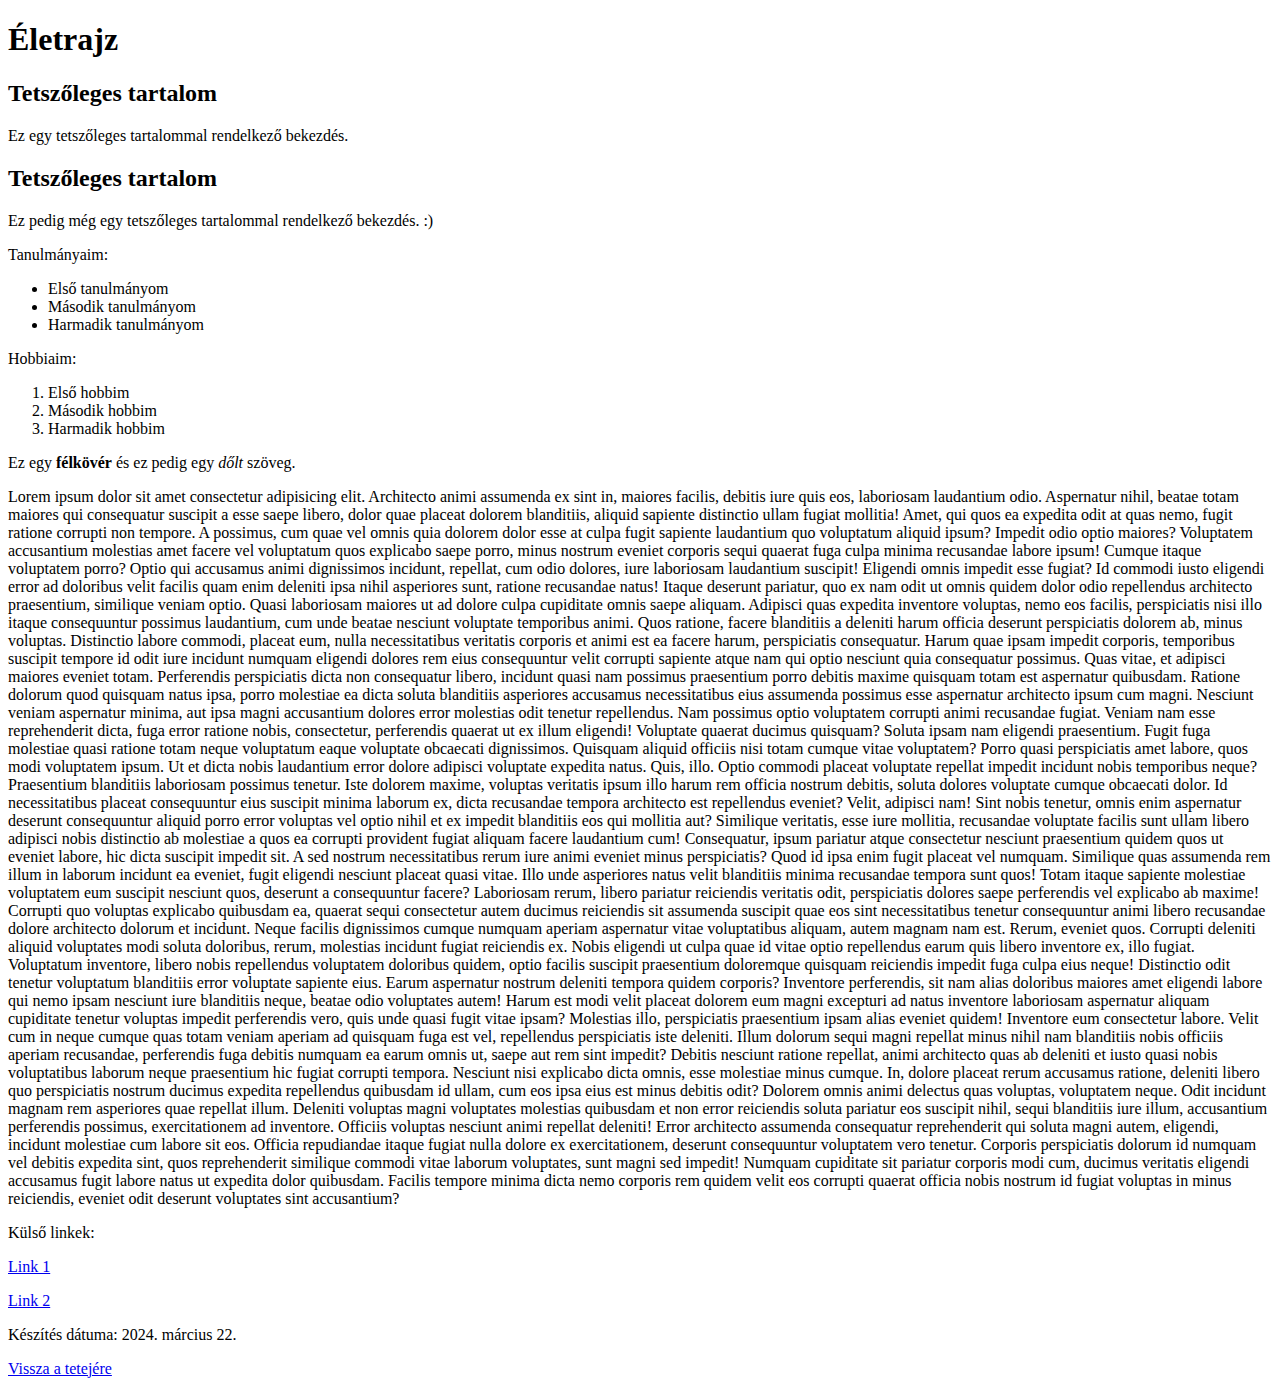
<file: 2/web/masodikBeadando/index.html>
<!DOCTYPE html>
<html lang="hu">
<head>
    <meta charset="UTF-8">
    <meta name="viewport" content="width=device-width, initial-scale=1.0">
    <title>Pásztor Máté</title>
    <link rel="stylesheet" href="http://webfejlesztes.inf.elte.hu/feladat/bemutatkozas.css">
</head>
<body>
<h1>Életrajz</h1>

<h2>Tetszőleges tartalom</h2>
<p>Ez egy tetszőleges tartalommal rendelkező bekezdés.</p>

<h2>Tetszőleges tartalom</h2>
<p>Ez pedig még egy tetszőleges tartalommal rendelkező bekezdés. :)</p>

<p>Tanulmányaim:</p>
<ul>
    <li>Első tanulmányom</li>
    <li>Második tanulmányom</li>
    <li>Harmadik tanulmányom</li>
</ul>

<p>Hobbiaim:</p>
<ol>
    <li>Első hobbim</li>
    <li>Második hobbim</li>
    <li>Harmadik hobbim</li>
</ol>

<p>
    Ez egy <strong>félkövér</strong> és ez pedig egy <em>dőlt</em> szöveg.
</p>

<p>Lorem ipsum dolor sit amet consectetur adipisicing elit. Architecto animi assumenda ex sint in, maiores facilis, debitis iure quis eos, laboriosam laudantium odio. Aspernatur nihil, beatae totam maiores qui consequatur suscipit a esse saepe libero, dolor quae placeat dolorem blanditiis, aliquid sapiente distinctio ullam fugiat mollitia! Amet, qui quos ea expedita odit at quas nemo, fugit ratione corrupti non tempore. A possimus, cum quae vel omnis quia dolorem dolor esse at culpa fugit sapiente laudantium quo voluptatum aliquid ipsum? Impedit odio optio maiores? Voluptatem accusantium molestias amet facere vel voluptatum quos explicabo saepe porro, minus nostrum eveniet corporis sequi quaerat fuga culpa minima recusandae labore ipsum! Cumque itaque voluptatem porro? Optio qui accusamus animi dignissimos incidunt, repellat, cum odio dolores, iure laboriosam laudantium suscipit! Eligendi omnis impedit esse fugiat? Id commodi iusto eligendi error ad doloribus velit facilis quam enim deleniti ipsa nihil asperiores sunt, ratione recusandae natus! Itaque deserunt pariatur, quo ex nam odit ut omnis quidem dolor odio repellendus architecto praesentium, similique veniam optio. Quasi laboriosam maiores ut ad dolore culpa cupiditate omnis saepe aliquam. Adipisci quas expedita inventore voluptas, nemo eos facilis, perspiciatis nisi illo itaque consequuntur possimus laudantium, cum unde beatae nesciunt voluptate temporibus animi. Quos ratione, facere blanditiis a deleniti harum officia deserunt perspiciatis dolorem ab, minus voluptas. Distinctio labore commodi, placeat eum, nulla necessitatibus veritatis corporis et animi est ea facere harum, perspiciatis consequatur. Harum quae ipsam impedit corporis, temporibus suscipit tempore id odit iure incidunt numquam eligendi dolores rem eius consequuntur velit corrupti sapiente atque nam qui optio nesciunt quia consequatur possimus. Quas vitae, et adipisci maiores eveniet totam. Perferendis perspiciatis dicta non consequatur libero, incidunt quasi nam possimus praesentium porro debitis maxime quisquam totam est aspernatur quibusdam. Ratione dolorum quod quisquam natus ipsa, porro molestiae ea dicta soluta blanditiis asperiores accusamus necessitatibus eius assumenda possimus esse aspernatur architecto ipsum cum magni. Nesciunt veniam aspernatur minima, aut ipsa magni accusantium dolores error molestias odit tenetur repellendus. Nam possimus optio voluptatem corrupti animi recusandae fugiat. Veniam nam esse reprehenderit dicta, fuga error ratione nobis, consectetur, perferendis quaerat ut ex illum eligendi! Voluptate quaerat ducimus quisquam? Soluta ipsam nam eligendi praesentium. Fugit fuga molestiae quasi ratione totam neque voluptatum eaque voluptate obcaecati dignissimos. Quisquam aliquid officiis nisi totam cumque vitae voluptatem? Porro quasi perspiciatis amet labore, quos modi voluptatem ipsum. Ut et dicta nobis laudantium error dolore adipisci voluptate expedita natus. Quis, illo. Optio commodi placeat voluptate repellat impedit incidunt nobis temporibus neque? Praesentium blanditiis laboriosam possimus tenetur. Iste dolorem maxime, voluptas veritatis ipsum illo harum rem officia nostrum debitis, soluta dolores voluptate cumque obcaecati dolor. Id necessitatibus placeat consequuntur eius suscipit minima laborum ex, dicta recusandae tempora architecto est repellendus eveniet? Velit, adipisci nam! Sint nobis tenetur, omnis enim aspernatur deserunt consequuntur aliquid porro error voluptas vel optio nihil et ex impedit blanditiis eos qui mollitia aut? Similique veritatis, esse iure mollitia, recusandae voluptate facilis sunt ullam libero adipisci nobis distinctio ab molestiae a quos ea corrupti provident fugiat aliquam facere laudantium cum! Consequatur, ipsum pariatur atque consectetur nesciunt praesentium quidem quos ut eveniet labore, hic dicta suscipit impedit sit. A sed nostrum necessitatibus rerum iure animi eveniet minus perspiciatis? Quod id ipsa enim fugit placeat vel numquam. Similique quas assumenda rem illum in laborum incidunt ea eveniet, fugit eligendi nesciunt placeat quasi vitae. Illo unde asperiores natus velit blanditiis minima recusandae tempora sunt quos! Totam itaque sapiente molestiae voluptatem eum suscipit nesciunt quos, deserunt a consequuntur facere? Laboriosam rerum, libero pariatur reiciendis veritatis odit, perspiciatis dolores saepe perferendis vel explicabo ab maxime! Corrupti quo voluptas explicabo quibusdam ea, quaerat sequi consectetur autem ducimus reiciendis sit assumenda suscipit quae eos sint necessitatibus tenetur consequuntur animi libero recusandae dolore architecto dolorum et incidunt. Neque facilis dignissimos cumque numquam aperiam aspernatur vitae voluptatibus aliquam, autem magnam nam est. Rerum, eveniet quos. Corrupti deleniti aliquid voluptates modi soluta doloribus, rerum, molestias incidunt fugiat reiciendis ex. Nobis eligendi ut culpa quae id vitae optio repellendus earum quis libero inventore ex, illo fugiat. Voluptatum inventore, libero nobis repellendus voluptatem doloribus quidem, optio facilis suscipit praesentium doloremque quisquam reiciendis impedit fuga culpa eius neque! Distinctio odit tenetur voluptatum blanditiis error voluptate sapiente eius. Earum aspernatur nostrum deleniti tempora quidem corporis? Inventore perferendis, sit nam alias doloribus maiores amet eligendi labore qui nemo ipsam nesciunt iure blanditiis neque, beatae odio voluptates autem! Harum est modi velit placeat dolorem eum magni excepturi ad natus inventore laboriosam aspernatur aliquam cupiditate tenetur voluptas impedit perferendis vero, quis unde quasi fugit vitae ipsam? Molestias illo, perspiciatis praesentium ipsam alias eveniet quidem! Inventore eum consectetur labore. Velit cum in neque cumque quas totam veniam aperiam ad quisquam fuga est vel, repellendus perspiciatis iste deleniti. Illum dolorum sequi magni repellat minus nihil nam blanditiis nobis officiis aperiam recusandae, perferendis fuga debitis numquam ea earum omnis ut, saepe aut rem sint impedit? Debitis nesciunt ratione repellat, animi architecto quas ab deleniti et iusto quasi nobis voluptatibus laborum neque praesentium hic fugiat corrupti tempora. Nesciunt nisi explicabo dicta omnis, esse molestiae minus cumque. In, dolore placeat rerum accusamus ratione, deleniti libero quo perspiciatis nostrum ducimus expedita repellendus quibusdam id ullam, cum eos ipsa eius est minus debitis odit? Dolorem omnis animi delectus quas voluptas, voluptatem neque. Odit incidunt magnam rem asperiores quae repellat illum. Deleniti voluptas magni voluptates molestias quibusdam et non error reiciendis soluta pariatur eos suscipit nihil, sequi blanditiis iure illum, accusantium perferendis possimus, exercitationem ad inventore. Officiis voluptas nesciunt animi repellat deleniti! Error architecto assumenda consequatur reprehenderit qui soluta magni autem, eligendi, incidunt molestiae cum labore sit eos. Officia repudiandae itaque fugiat nulla dolore ex exercitationem, deserunt consequuntur voluptatem vero tenetur. Corporis perspiciatis dolorum id numquam vel debitis expedita sint, quos reprehenderit similique commodi vitae laborum voluptates, sunt magni sed impedit! Numquam cupiditate sit pariatur corporis modi cum, ducimus veritatis eligendi accusamus fugit labore natus ut expedita dolor quibusdam. Facilis tempore minima dicta nemo corporis rem quidem velit eos corrupti quaerat officia nobis nostrum id fugiat voluptas in minus reiciendis, eveniet odit deserunt voluptates sint accusantium?
</p>

<p>Külső linkek:</p>
<p><a href="https://theuselessweb.com/" target="_blank">Link 1</a></p>
<p><a href="https://en.wikipedia.org/wiki/Israel-related_animal_conspiracy_theories" target="_blank">Link 2</a></p>


<footer>
    <p>Készítés dátuma: <time datetime="2024-03-22">2024. március 22.</time></p>
    <p><a href="#top">Vissza a tetejére</a></p>
</footer>

</body>
</html>
</file>
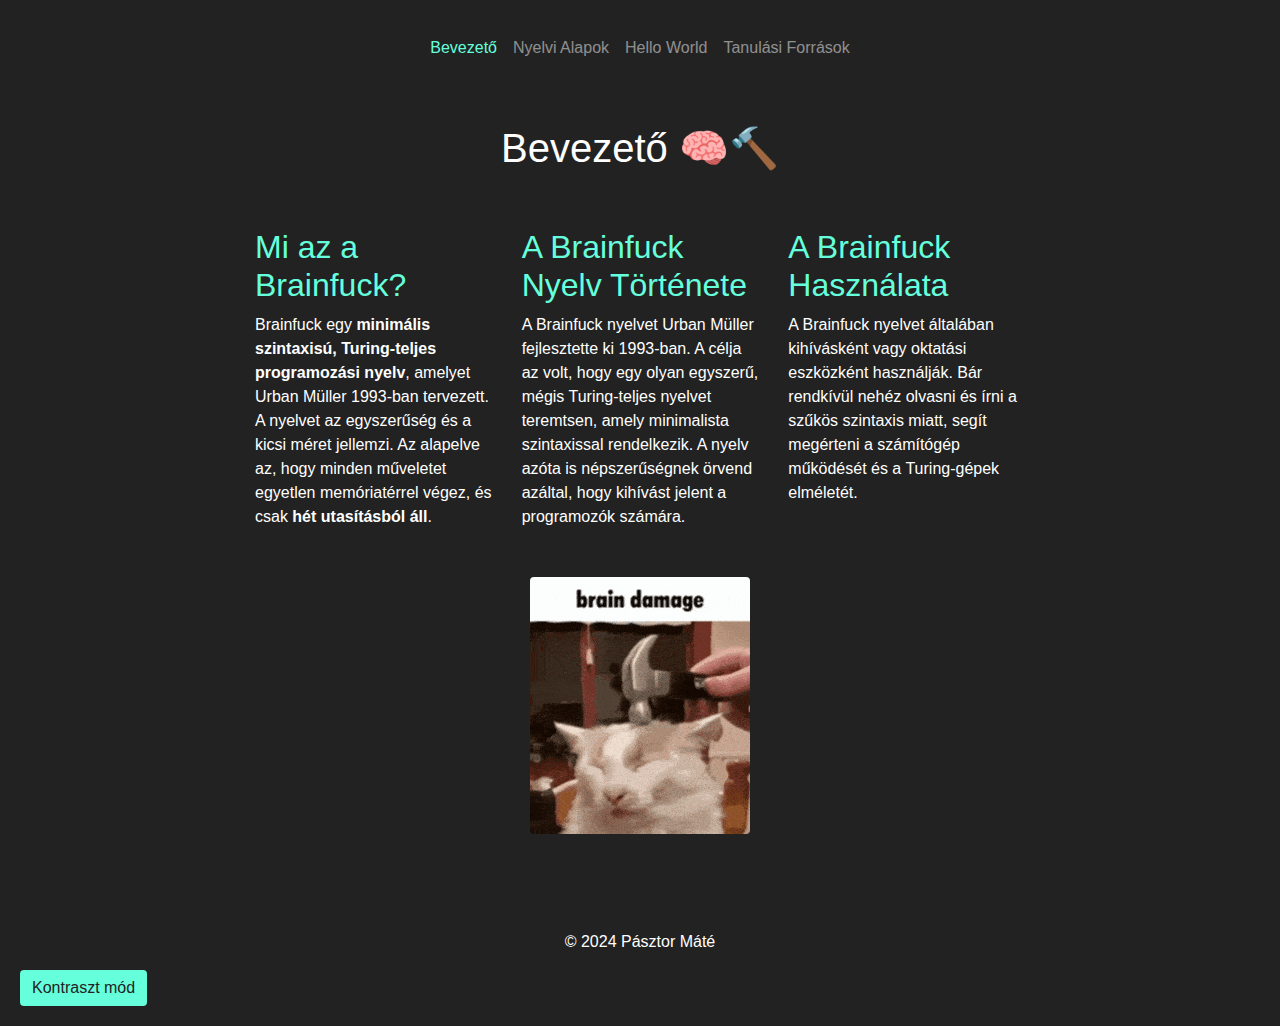
<file: 2/web/nagyBeadando/index.html>
<!DOCTYPE html>
<html lang="hu">

<head>
  <meta charset="UTF-8">
  <meta name="viewport" content="width=device-width, initial-scale=1.0">
  <title>Brainfuck</title>
  <link href="https://stackpath.bootstrapcdn.com/bootstrap/4.5.2/css/bootstrap.min.css" rel="stylesheet">
  <link href="./main.css" rel="stylesheet">
  <link media="print" href="./print.css" rel="stylesheet">
</head>

<body>

  <header>
    <nav class="navbar navbar-expand-lg navbar-dark">
      <div class="container">
        <button class="navbar-toggler" type="button" data-toggle="collapse" data-target="#navbarNav"
          aria-controls="navbarNav" aria-expanded="false" aria-label="Toggle navigation">
          <span class="navbar-toggler-icon"></span>
        </button>
        <div class="collapse navbar-collapse justify-content-center" id="navbarNav">
          <ul class="navbar-nav justify-content-center">
            <li class="nav-item">
              <a class="nav-link" style="color: #65FFDC;" href="./index.html">Bevezető</a>
            </li>
            <li class="nav-item">
              <a class="nav-link" href="./nyelviAlapok.html">Nyelvi Alapok</a>
            </li>
            <li class="nav-item">
              <a class="nav-link" href="./helloWorld.html">Hello World</a>
            </li>
            <li class="nav-item">
              <a class="nav-link" href="./tanulasiForrasok.html">Tanulási Források</a>
            </li>
          </ul>
        </div>
      </div>
    </nav>
  </header>

  <section>
    <div class="container pb-5">
      <div class="text-center pt-5">
        <h1>Bevezető 🧠🔨</h1>
      </div>
      <div class="row">
        <!-- <div class="col-md-6">

          <article>
            <h2>Mi az a Brainfuck?</h2>
            <p>Brainfuck egy minimális szintaxisú, Turing-teljes programozási nyelv, amelyet Urban Müller 1993-ban
              tervezett. A nyelvet az egyszerűség és a kicsi méret jellemzi. Az alapelve az, hogy minden műveletet
              egyetlen memóriatérrel végez, és csak hét utasításból áll.</p>
          </article>
          <article>
            <h2>A Brainfuck Nyelv Története</h2>
            <p>A Brainfuck nyelvet Urban Müller fejlesztette ki 1993-ban. A célja az volt, hogy egy olyan egyszerű,
              mégis Turing-teljes nyelvet teremtsen, amely minimalista szintaxissal rendelkezik. A nyelv azóta is
              népszerűségnek örvend azáltal, hogy kihívást jelent a programozók számára.</p>
          </article>
          <article>
            <h2>A Brainfuck Használata</h2>
            <p>A Brainfuck nyelvet általában kihívásként vagy oktatási eszközként használják. Bár rendkívül nehéz
              olvasni és írni a szűkös szintaxis miatt, segít megérteni a számítógép működését és a Turing-gépek
              elméletét.</p>
          </article>
        </div> -->
        <!-- el kellett rontani, hogy megfeleljen a beadando feltételeinek :) -->
        <div class="container">
          <div class="row">
            <div class="col-md-6 col-lg-4">
              <article>
                <h2>Mi az a Brainfuck?</h2>
                <p>Brainfuck egy <strong>minimális szintaxisú, Turing-teljes programozási nyelv</strong>, amelyet Urban Müller 1993-ban tervezett. A nyelvet az egyszerűség és a kicsi méret jellemzi. Az alapelve az, hogy minden műveletet egyetlen memóriatérrel végez, és csak <strong>hét utasításból áll</strong>.</p>
              </article>
            </div>
            <div class="col-md-6 col-lg-4">
              <article>
                <h2>A Brainfuck Nyelv Története</h2>
                <p>A Brainfuck nyelvet Urban Müller fejlesztette ki 1993-ban. A célja az volt, hogy egy olyan egyszerű, mégis Turing-teljes nyelvet teremtsen, amely minimalista szintaxissal rendelkezik. A nyelv azóta is népszerűségnek örvend azáltal, hogy kihívást jelent a programozók számára.</p>
              </article>
            </div>
            <div class="col-md-6 col-lg-4">
              <article>
                <h2>A Brainfuck Használata</h2>
                <p>A Brainfuck nyelvet általában kihívásként vagy oktatási eszközként használják. Bár rendkívül nehéz olvasni és írni a szűkös szintaxis miatt, segít megérteni a számítógép működését és a Turing-gépek elméletét.</p>
              </article>
            </div>
            <div class="col-md-12 d-flex justify-content-center align-items-center">
              <a href="./cat-brain-damage.gif" target="_blank">
                <figure>
                  <img src="./cat-brain-damage.gif" style="margin: 2rem;" class="img-fluid rounded align-middle" alt="Egy fehér macska, miközben egy emberi kéz egy kalapácsot tart a feje felett, a kép tetején ‘brain damage’ felirat olvasható (xd)">
                </figure>
              </a>
            </div>
          </div>
        </div>
        

      <hr>
    </div>
  </section>

  <footer class="footer">
    <div class="container text-center">
      <p>&copy; 2024 Pásztor Máté</p>
    </div>
    <button id="toggle-mode" class="btn btn-primary" style="background-color: #65FFDC; color: #222;border: none;">Kontraszt mód</button>
  </footer>
  <script src="https://code.jquery.com/jquery-3.5.1.slim.min.js"></script>
  <script src="https://cdn.jsdelivr.net/npm/@popperjs/core@2.5.4/dist/umd/popper.min.js"></script>
  <script src="https://stackpath.bootstrapcdn.com/bootstrap/4.5.2/js/bootstrap.min.js"></script>
  <script src="./kontraszt.js"></script>
</body>

</html>
</file>
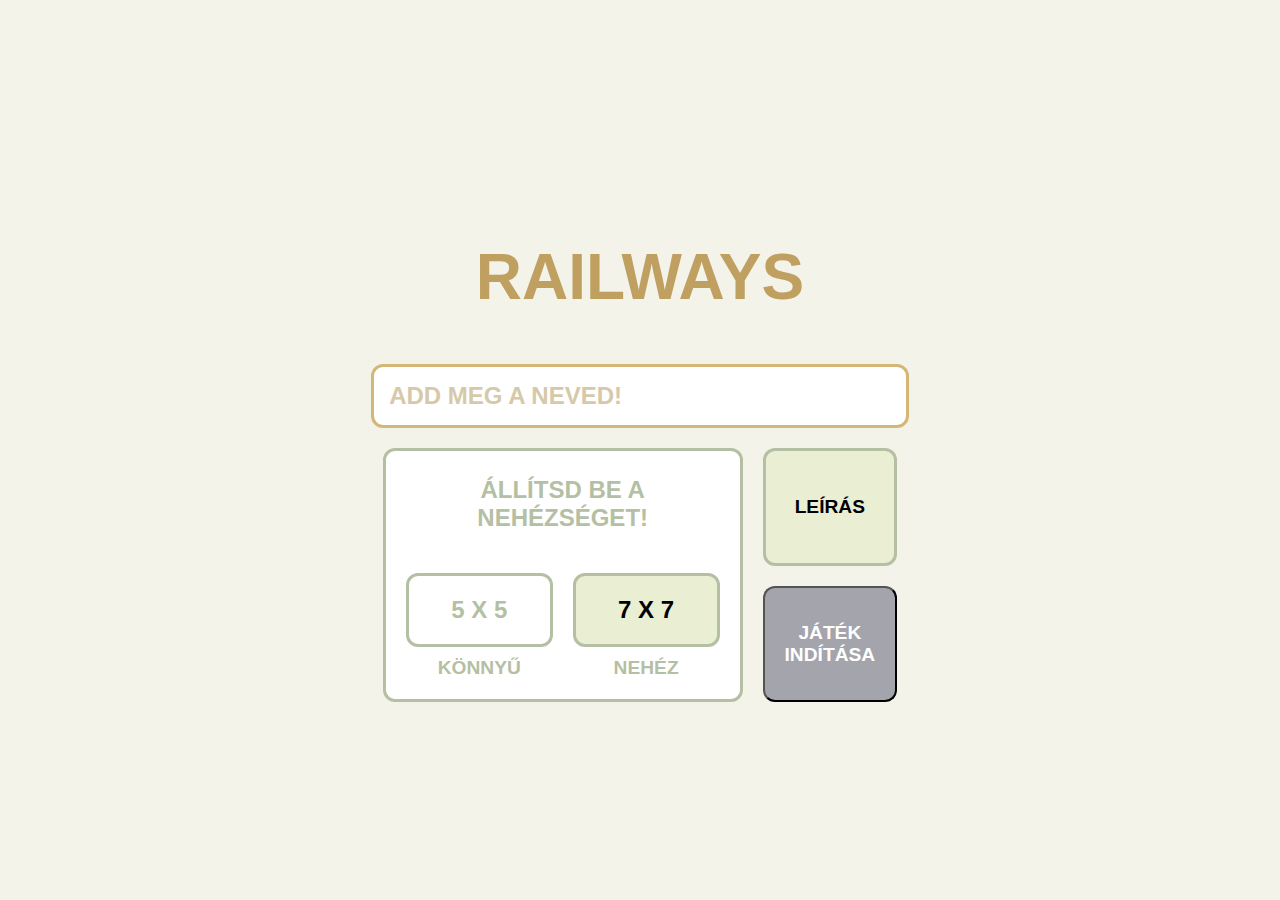
<file: 3/webprog/beadando/index.html>
<!DOCTYPE html>
<html lang="hu">

<head>
    <meta charset="UTF-8" />
    <meta name="viewport" content="width=device-width, initial-scale=1.0" />
    <title>Railways</title>
    <link rel="stylesheet" href="main.css" />
</head>

<body>
    <div class="container">
        <div id="menuView" class="view active">
            <div class="menu">
                <h1>RAILWAYS</h1>

                <input type="text" id="playerName" placeholder="ADD MEG A NEVED!" />

                <div class="buttons-container">
                    <div class="difficulty-container">
                        <span id="setDifficultyText">ÁLLÍTSD BE A NEHÉZSÉGET!</span><br /><br />
                        <div class="difficulty-buttons">
                            <div class="difficulty-option">
                                <button class="difficulty-btn" id="easyBtn" onclick="selectDifficulty('easy')">
                                    5 X 5
                                </button>
                                <span class="difficulty-label">KÖNNYŰ</span>
                            </div>
                            <div class="difficulty-option">
                                <button class="difficulty-btn" id="hardBtn" onclick="selectDifficulty('hard')">
                                    7 X 7
                                </button>
                                <span class="difficulty-label">NEHÉZ</span>
                            </div>
                        </div>
                    </div>
                    <div class="action-buttons">
                        <button class="desc-btn" onclick="showDescription()">
                            LEÍRÁS
                        </button>
                        <button class="start-btn" onclick="startGame()">
                            JÁTÉK INDÍTÁSA
                        </button>
                    </div>
                </div>
            </div>
        </div>

        <div id="gameView" class="view">
            <div class="game-container">
                <div class="game-sidebar">
                    <div class="sidebar-title">ÚTVONALTERVEZŐ:</div>
                    <div class="player-info" id="playerInfo"></div>
                    <div class="sidebar-divider"></div>
                    <div class="timer-label">ELTELT IDŐ:</div>
                    <div class="timer" id="gameTimer">00:00</div>
                    <div class="sidebar-divider"></div>
                    <div class="instructions">
                        <div class="instruction-item">BAL KLIKK: Sín lehelyezése</div>
                        <div class="instruction-item">JOBB KLIKK: Sín forgatása</div>
                    </div>
                </div>
                <div class="game-board" id="gameBoard"></div>
            </div>
        </div>
    </div>

    <div class="desc-popup" id="descriptionPopup">
        <p>
            A Railways játék célja, hogy összekösd az állomásokat a megfelelő
            útvonalakkal. Válaszd ki a nehézséget és add meg a neved, majd indítsd
            el a játékot!
        </p>
        <button onclick="hideDescription()">Bezár</button>
    </div>

    <script src="main.js"></script>
</body>

</html>
</file>
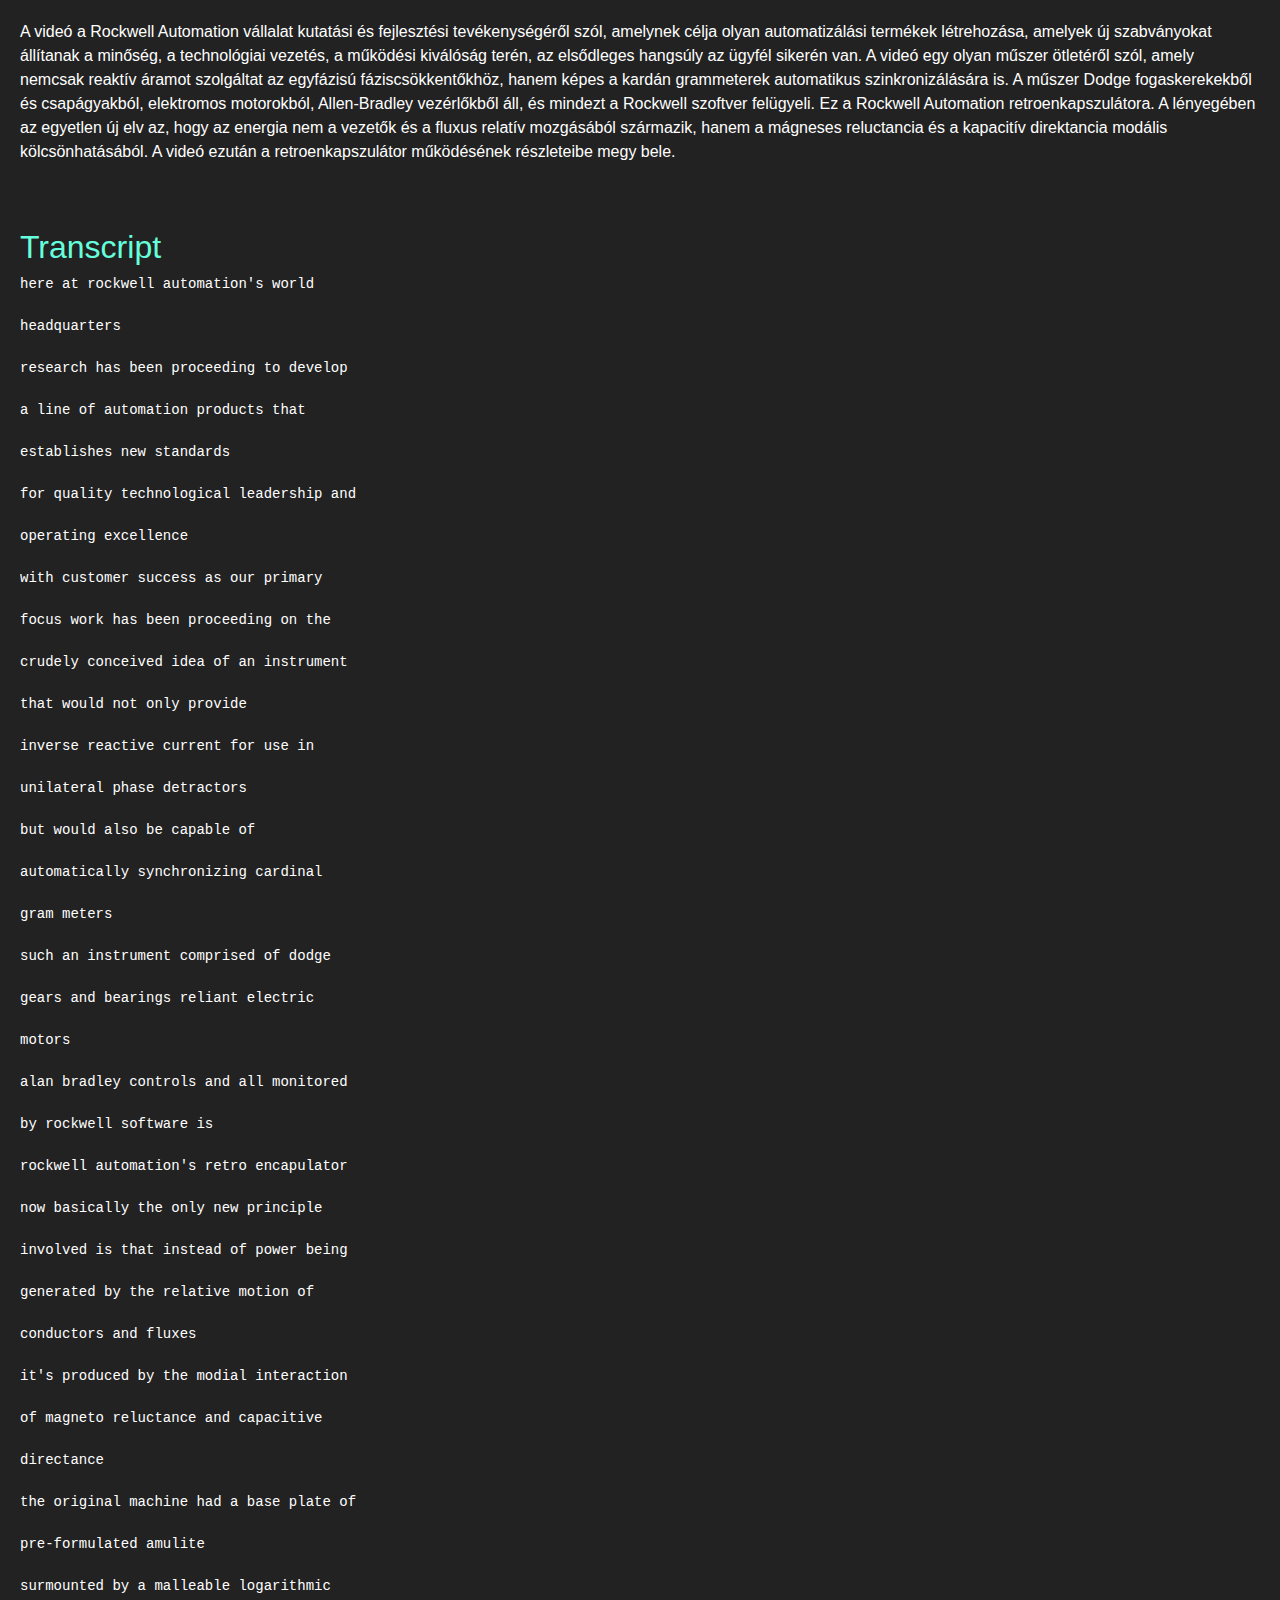
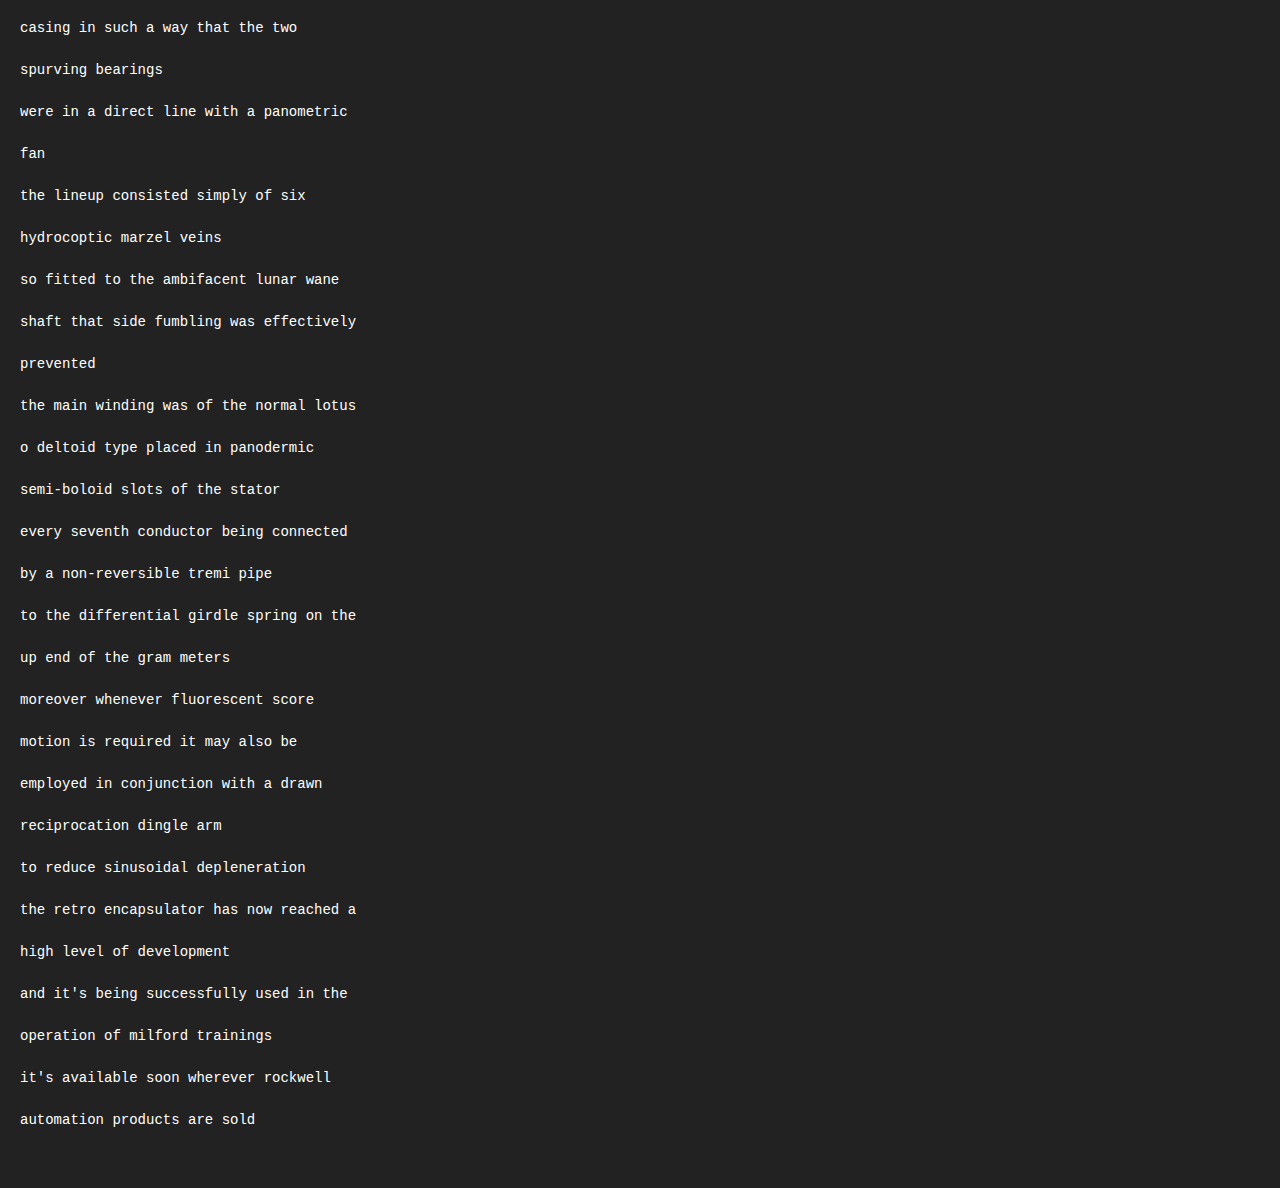
<file: 2/web/nagyBeadando/video.html>
<!DOCTYPE html>
<html lang="hu">
<head>
    <meta charset="UTF-8">
    <meta name="viewport" content="width=device-width, initial-scale=1.0">
    <title>Video</title>
    <link href="https://stackpath.bootstrapcdn.com/bootstrap/4.5.2/css/bootstrap.min.css" rel="stylesheet">
    <link href="./main.css" rel="stylesheet">
    <link media="print" href="./print.css" rel="stylesheet">
</head>
<body>

    <p>A videó a Rockwell Automation vállalat kutatási és fejlesztési tevékenységéről szól, amelynek célja olyan automatizálási termékek létrehozása, amelyek új szabványokat állítanak a minőség, a technológiai vezetés, a működési kiválóság terén, az elsődleges hangsúly az ügyfél sikerén van. A videó egy olyan műszer ötletéről szól, amely nemcsak reaktív áramot szolgáltat az egyfázisú fáziscsökkentőkhöz, hanem képes a kardán grammeterek automatikus szinkronizálására is. A műszer Dodge fogaskerekekből és csapágyakból, elektromos motorokból, Allen-Bradley vezérlőkből áll, és mindezt a Rockwell szoftver felügyeli. Ez a Rockwell Automation retroenkapszulátora. A lényegében az egyetlen új elv az, hogy az energia nem a vezetők és a fluxus relatív mozgásából származik, hanem a mágneses reluctancia és a kapacitív direktancia modális kölcsönhatásából. A videó ezután a retroenkapszulátor működésének részleteibe megy bele.</p>

    <h2>Transcript</h2>
    <pre style="color: white;">
here at rockwell automation's world

headquarters

research has been proceeding to develop

a line of automation products that

establishes new standards

for quality technological leadership and

operating excellence

with customer success as our primary

focus work has been proceeding on the

crudely conceived idea of an instrument

that would not only provide

inverse reactive current for use in

unilateral phase detractors

but would also be capable of

automatically synchronizing cardinal

gram meters

such an instrument comprised of dodge

gears and bearings reliant electric

motors

alan bradley controls and all monitored

by rockwell software is

rockwell automation's retro encapulator

now basically the only new principle

involved is that instead of power being

generated by the relative motion of

conductors and fluxes

it's produced by the modial interaction

of magneto reluctance and capacitive

directance

the original machine had a base plate of

pre-formulated amulite

surmounted by a malleable logarithmic

casing in such a way that the two

spurving bearings

were in a direct line with a panometric

fan

the lineup consisted simply of six

hydrocoptic marzel veins

so fitted to the ambifacent lunar wane

shaft that side fumbling was effectively

prevented

the main winding was of the normal lotus

o deltoid type placed in panodermic

semi-boloid slots of the stator

every seventh conductor being connected

by a non-reversible tremi pipe

to the differential girdle spring on the

up end of the gram meters

moreover whenever fluorescent score

motion is required it may also be

employed in conjunction with a drawn

reciprocation dingle arm

to reduce sinusoidal depleneration

the retro encapsulator has now reached a

high level of development

and it's being successfully used in the

operation of milford trainings

it's available soon wherever rockwell

automation products are sold

</pre>
</body>
</html>
</file>
<file: 2/web/nagyBeadando/main.css>
body {
    background-color: #222;
    color: #fff;
    padding: 20px;
    font-family: Arial, sans-serif;
    font-size: 1rem;
}

h1,
h2,
h3,
h4,
h5,
h6 {
    font-family: Arial, sans-serif;
}

.p {
    font-family: sans-serif;
    font-size: 0.875rem;
    margin-bottom: 20px;
}

.underline {
    text-decoration: underline;
}

a {
    color: #65FFDC;
}

a:visited {
    color: #3e988d;
}

.container {
    max-width: 800px;
    margin: 0 auto;
}

h2 {
    color: #65FFDC;
    padding-top: 3rem;
}

table {
    width: 100%;
    margin-top: 20px;
    border-collapse: collapse;
}

th,
td {
    padding: 8px;
    border-bottom: 1px solid #444;
}

th {
    background-color: #333;
}

.token.operator {
    background-color: transparent !important;
}

td {
    word-wrap: break-word;
    word-break: break-all;
}

pre.language-brainfuck,
code.language-brainfuck,
pre.language-python,
code.language-python,
pre.language-java,
code.language-java,
pre.language-javascript,
code.language-javascript,
pre.language-c,
code.language-c,
pre.language-cpp,
code.language-cpp {
    background-color: #333;
    text-shadow: none;
}

.oneLine {
    white-space: nowrap;
}

.video-container {
    position: relative;
    padding-bottom: 56.25%;
    padding-top: 30px;
    height: 0;
    overflow: hidden;
}

.video-container iframe,
.video-container object,
.video-container embed {
    position: absolute;
    width: 80%;
    height: 80%;
    top: 0;
    right: 0;
    bottom: 0;
    left: 0;
    margin: auto;
}

#languages {
    display: flex;
    justify-content: center;
    align-items: center;
    flex-wrap: wrap;
}

.custom-control-input:checked+.custom-control-label::before {
    background-color: transparent;
    border-color: #222;
    color: #222;
}

.custom-radio .custom-control-input:checked~.custom-control-label::before {
    background-color: #65FFDC;
    border-color: transparent;
}

#name {
    display: flex;
    justify-content: center;
    align-items: center;
}

.background {
    margin: 2rem;
    width: 250px;
    height: 150px;
    background-image: url('hello-world.gif');
    background-size: cover;
    background-repeat: no-repeat;
}

.video {
    margin-left: 50%;
    transform: translate(-50%);
    margin-top: 100px;
}

.contrast-mode {
    background-color: #000;
    color: #fff;
    font-size: large;
}
</file>
<file: 2/web/nagyBeadando/print.css>
@media print {

    header,
    nav,
    .video-container {
        display: none;
    }

    video {
        display: none;
    }

    img {
        max-width: 100px;
    }

    body {
        font-size: 12pt;
        line-height: 1.5;
        margin: 1cm;
    }
}
</file>
<file: 3/webprog/beadando/main.css>
.view {
    display: none;
    width: 70%;
    margin: 0 auto;
    font-family: Arial, sans-serif;
}

.view.active {
    display: block;
}

#menuView {
    text-align: center;
    padding: 40px;
}

#gameView {
    padding: 20px;
}

.game-header {
    display: flex;
    justify-content: space-between;
    align-items: center;
    padding: 15px;
    background-color: white;
    border: 3px solid #b4bfa3;
    border-radius: 12px;
    margin-bottom: 20px;
}

.player-info {
    color: black;
    font-size: 2rem;
    font-weight: bold;
    text-transform: uppercase;
    margin: 15px 0;
}

.timer {
    color: black;
    font-size: 2rem;
    font-weight: bold;
}

.game-board {
    flex: 1;
    display: grid;
    gap: 0;
    border: 12px solid #907651;
    border-radius: 12px;
    height: fit-content;
}

.game-cell {
    aspect-ratio: 1;
    background-color: #eaefd3;
    border: none;
    cursor: pointer;
    background-size: cover;
    background-position: center;
    -webkit-user-select: none;
    user-select: none;
}

.game-cell:hover {
    outline: 2px solid #907651;
}

body {
    display: flex;
    justify-content: center;
    align-items: center;
    height: 100vh;
    background-color: #f3f3e9;
    margin: 0;
    padding: 0;
}

.menu {
    width: 70%;
    margin: 0 auto;
    text-align: center;
    padding: 40px;
    border-radius: 12px;
}

h1 {
    font-size: 4rem;
    color: #bfa060;
    margin-bottom: 30px;
    font-weight: bold;
}

input[type="text"] {
    padding: 15px;
    font-size: 1.5rem;
    margin: 20px 0;
    width: 80%;
    border: 3px solid #d4b777;
    background-color: white;
    border-radius: 12px;
    color: black;
}

input[type="text"]::placeholder {
    color: #d6c9aa;
    text-transform: uppercase;
    font-weight: bold;
}

.difficulty-btn,
.start-btn,
.desc-btn {
    margin-top: 15px;
    padding: 15px 20px;
    font-size: 1.2rem;
    border-radius: 12px;
    cursor: pointer;
}

.difficulty-btn.selected {
    background-color: #bfa060;
    color: white;
}

.desc-popup {
    display: none;
    position: fixed;
    top: 50%;
    left: 50%;
    transform: translate(-50%, -50%);
    padding: 20px;
    background-color: white;
    border: 3px solid #ddd;
    border-radius: 12px;
    text-align: center;
}

.desc-popup button {
    margin-top: 15px;
    padding: 12px 16px;
    font-size: 1.2rem;
}

.desc-btn,
#hardBtn,
#easyBtn {
    background-color: #eaefd3;
    border: 3px solid #b4bfa3;
}

.start-btn {
    background-color: #a4a5ac;
    color: white;
}

#easyBtn {
    background-color: white;
    color: #b4bfa3;
}

.buttons-container {
    width: 82%;
    margin: 0 auto;
    display: flex;
    flex-direction: row;
    justify-content: space-between;
    gap: 20px;
}

.difficulty-container {
    width: 70%;
    display: flex;
    flex-direction: column;
    align-items: center;
    border: 3px solid #b4bfa3;
    background-color: white;
    padding: 20px;
    border-radius: 12px;
}

.difficulty-buttons {
    display: flex;
    flex-direction: row;
    gap: 20px;
    justify-content: center;
    width: 100%;
    padding: 0 20px;
}

.difficulty-option {
    flex: 1;
    display: flex;
    flex-direction: column;
    align-items: center;
    width: 45%;
}

.difficulty-label {
    color: #b4bfa3;
    font-weight: bold;
    margin-top: 10px;
    font-size: 1.2rem;
}

.difficulty-btn,
.start-btn,
.desc-btn,
.difficulty-label,
.difficulty-container span {
    text-transform: uppercase;
    font-weight: bold;
}

.difficulty-btn {
    width: 100%;
    padding: 20px 30px;
    font-size: 1.5rem;
    margin: 0;
}

#easyBtn,
#hardBtn {
    width: 100%;
    padding: 20px 30px;
    font-size: 1.5rem;
}

.action-buttons {
    width: 30%;
    display: flex;
    gap: 20px;
    flex-direction: column;
    border-radius: 12px;
}

.action-buttons button {
    flex: 1;
    width: 100%;
    margin-top: 0;
}

.action-buttons button:first-child {
    border-bottom: 3px solid #b4bfa3;
    border-top-left-radius: 12px;
    border-top-right-radius: 12px;
}

.action-buttons button:last-child {
    border-bottom-left-radius: 12px;
    border-bottom-right-radius: 12px;
}

.container {
    width: 100%;
    display: flex;
    justify-content: center;
    align-items: center;
    min-height: 100vh;
}

.game-container {
    display: flex;
    gap: 20px;
    width: 70%;
    margin: 0 auto;
}

.game-sidebar {
    width: 25%;
    background: white;
    border: 3px solid #d4b777;
    border-radius: 12px;
    padding: 20px;
}

.sidebar-title {
    color: #a4a5ac;
    font-size: 1.2rem;
    font-weight: bold;
    margin-bottom: 15px;
    text-transform: uppercase;
}

.sidebar-divider {
    height: 2px;
    background: #d4b777;
    margin: 15px 0;
}

.timer-label {
    color: #a4a5ac;
    font-size: 1.5rem;
    font-weight: bold;
    margin-bottom: 5px;
    text-transform: uppercase;
}

.instructions {
    margin-top: 20px;
    color: black;
    font-size: 1.2rem;
    line-height: 1.5;
}

.instruction-item {
    margin: 10px 0;
}

.game-button {
    margin: 5px;
    padding: 8px 16px;
    background-color: #4CAF50;
    color: white;
    border: none;
    border-radius: 4px;
    cursor: pointer;
}

.game-button:hover {
    background-color: #45a049;
}

#setDifficultyText {
    font-size: 1.5rem;
    color: #b4bfa3;
    padding-top: 5px;
    padding-bottom: 5px;
}
</file>
